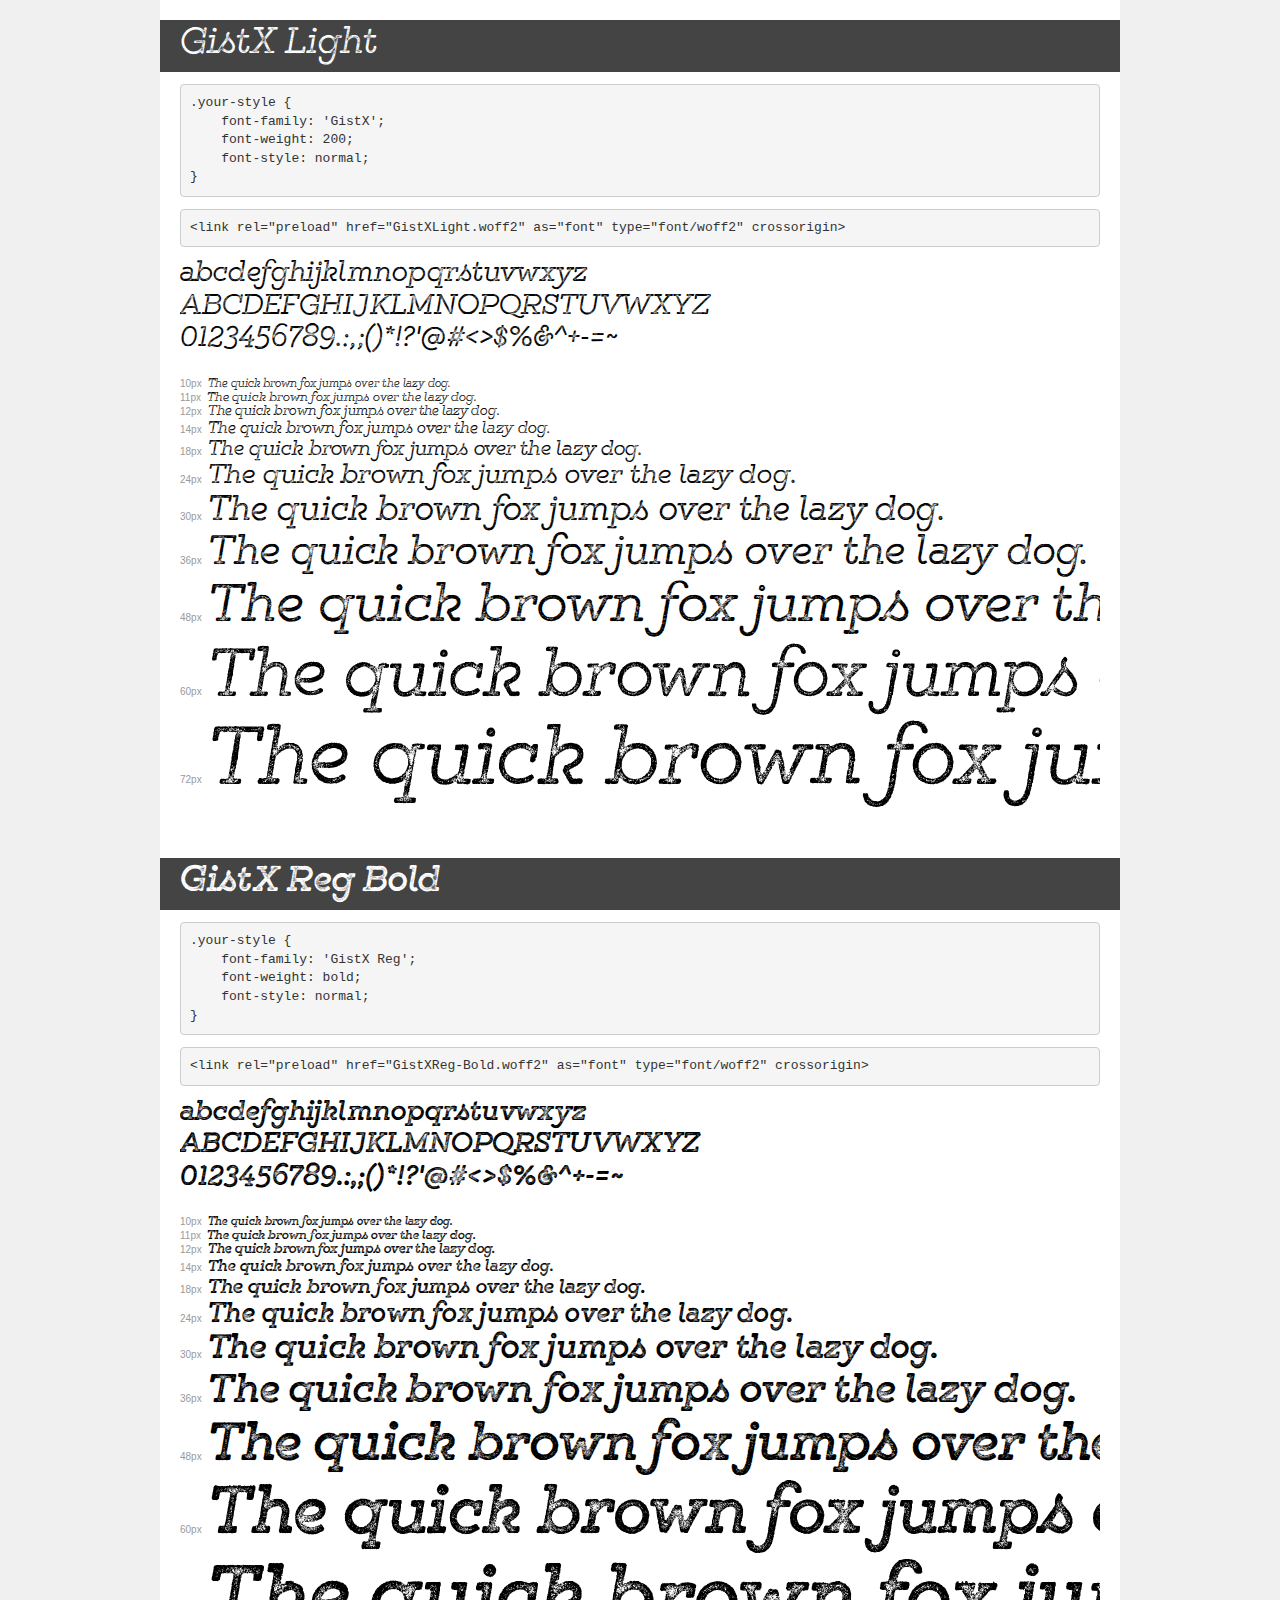
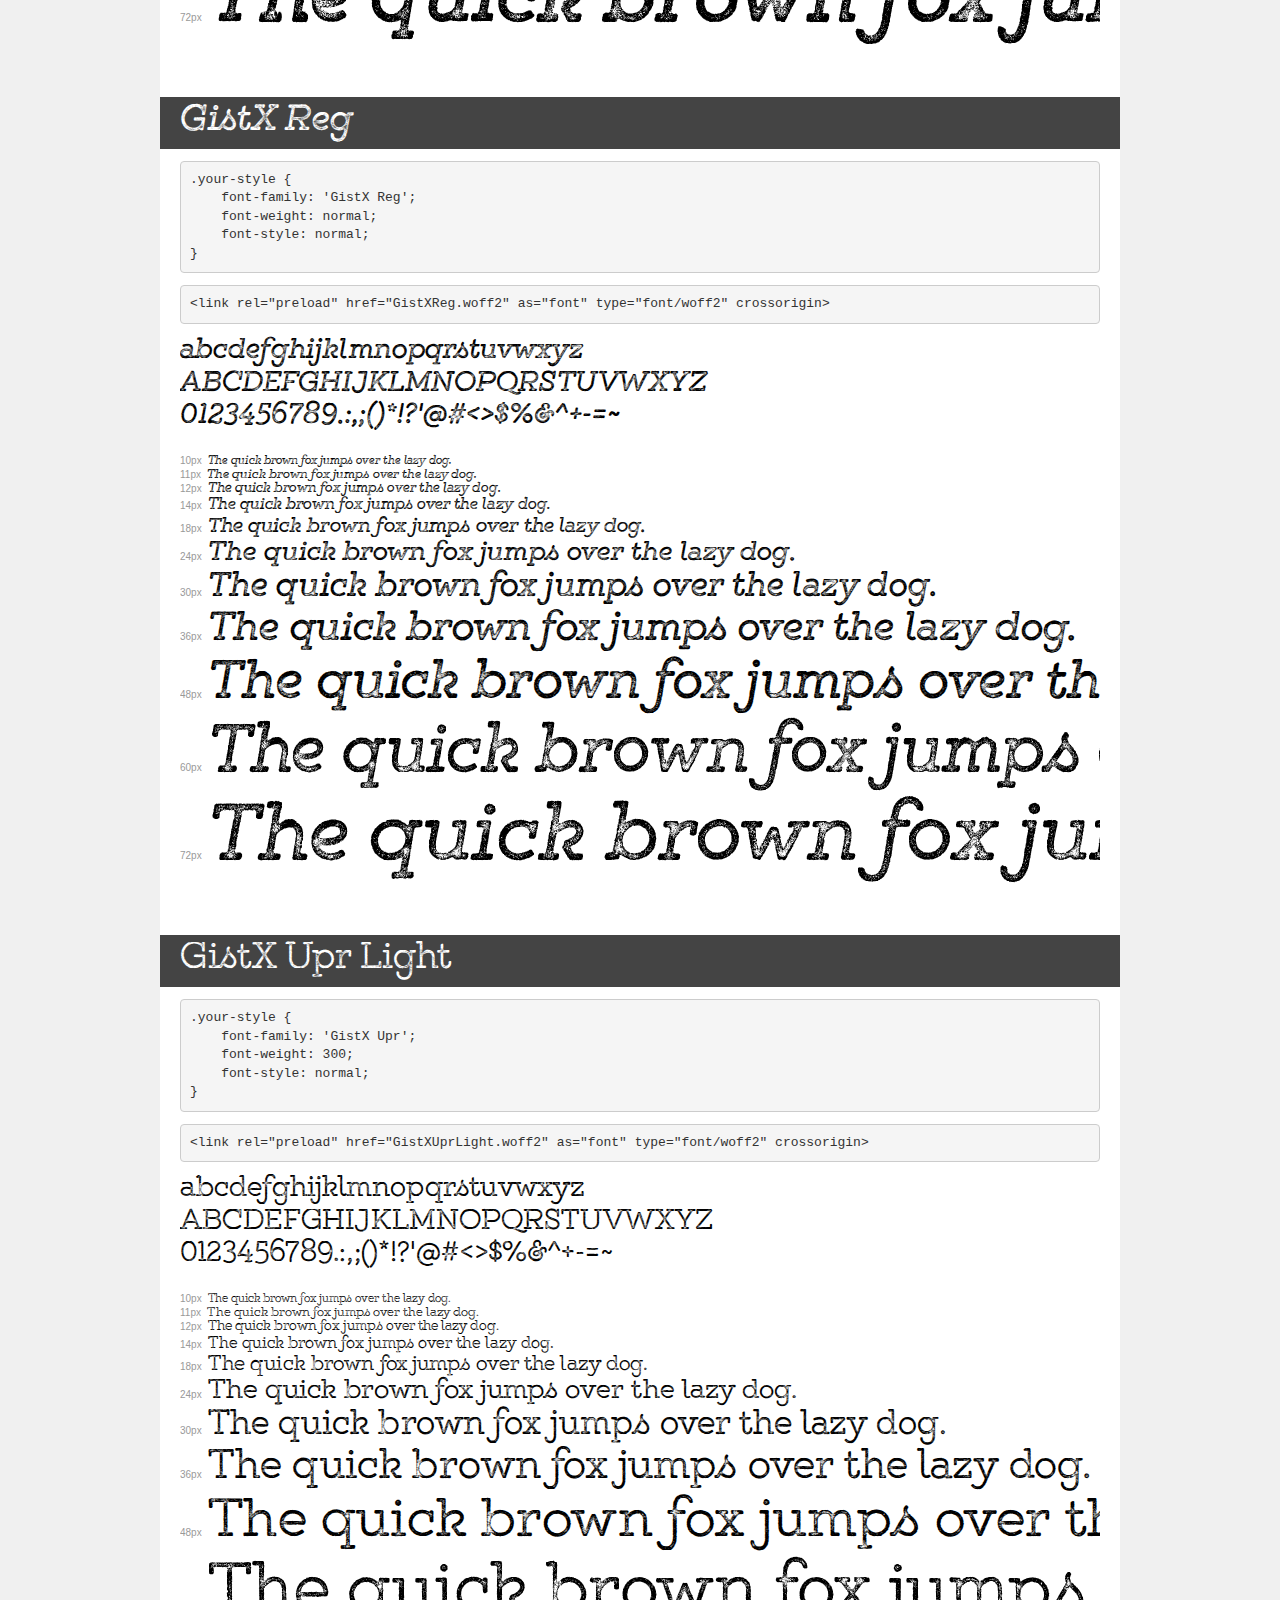
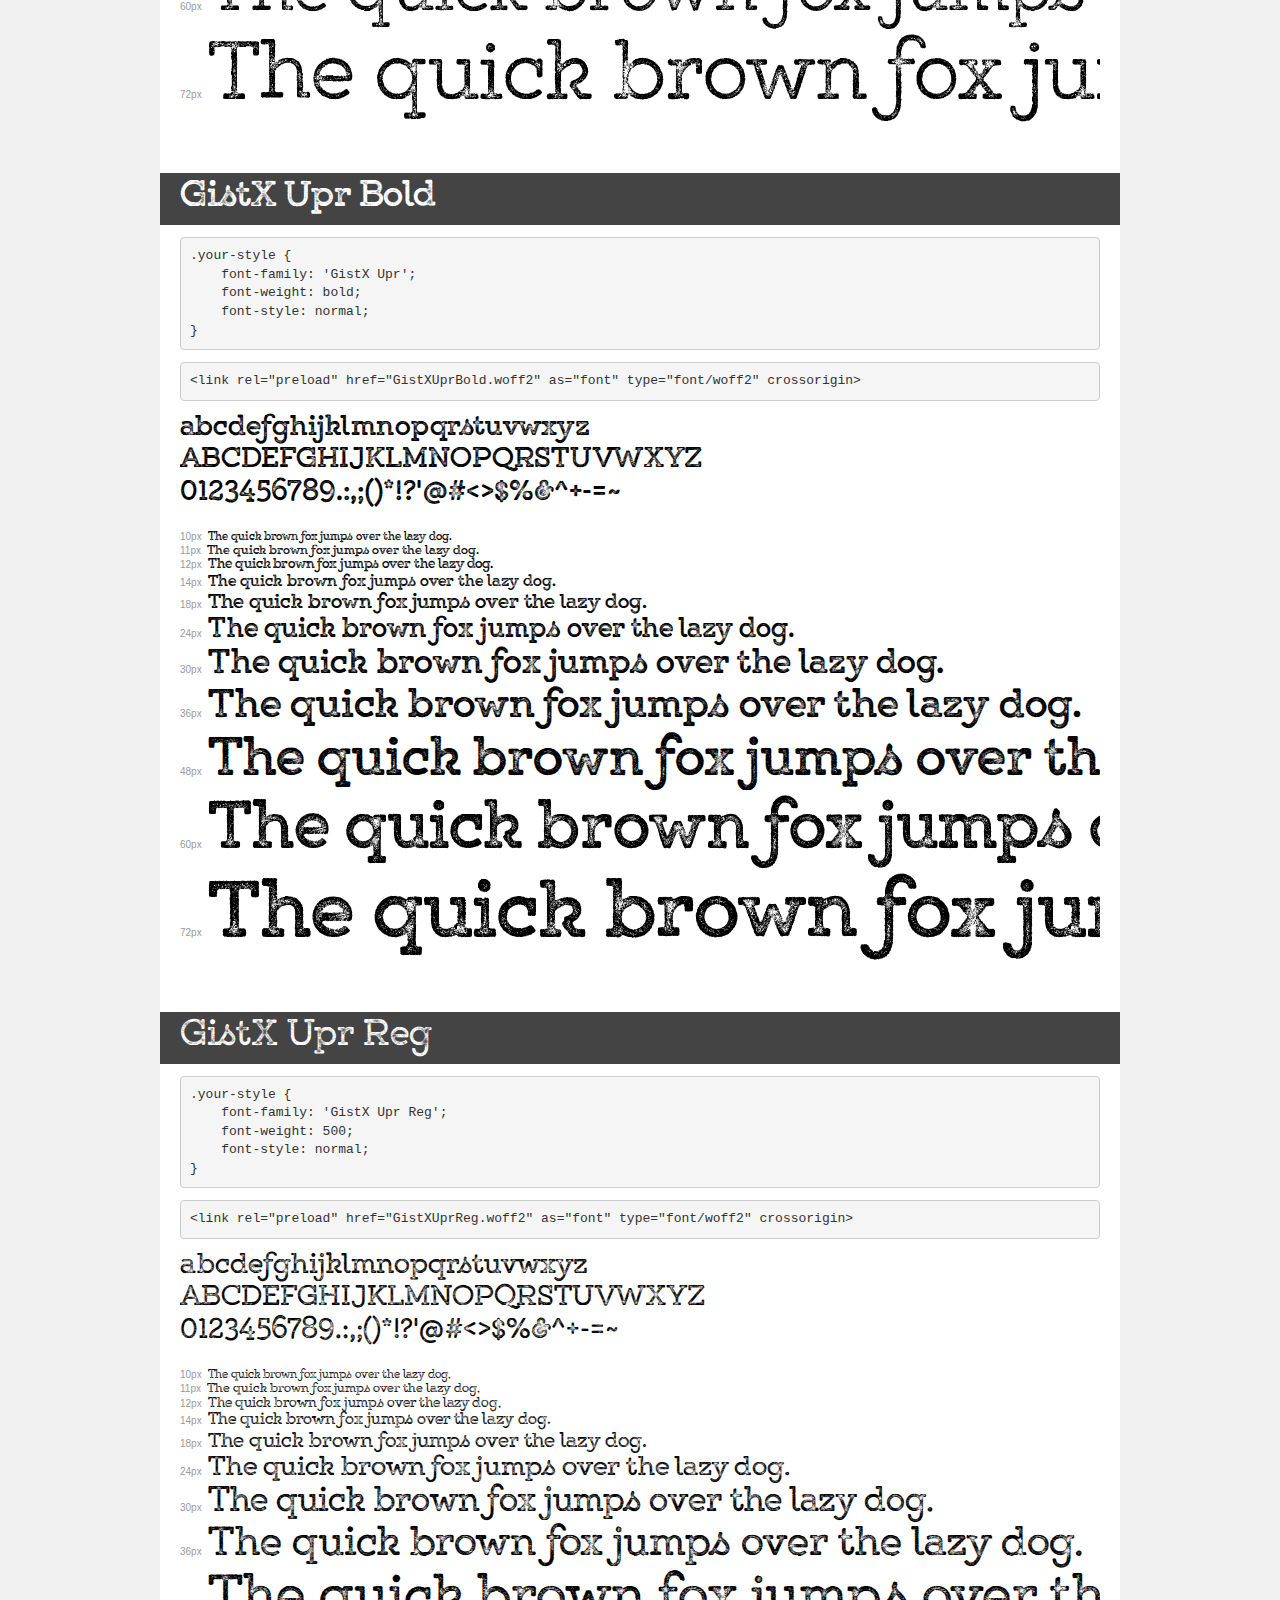
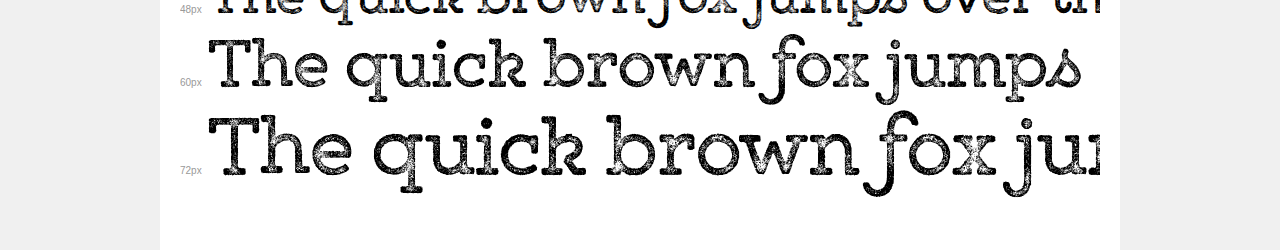
<file: Fonts/Gist/demo.html>
<!DOCTYPE html>
<html lang="en">
<head>
    <meta charset="utf-8">
    <meta http-equiv="X-UA-Compatible" content="IE=edge">
    <meta name="viewport" content="width=device-width, initial-scale=1">
    <meta name="robots" content="noindex, noarchive">
    <meta name="format-detection" content="telephone=no">
    <title>Transfonter demo</title>
    <link href="stylesheet.css" rel="stylesheet">
    <style>
        /*
        http://meyerweb.com/eric/tools/css/reset/
        v2.0 | 20110126
        License: none (public domain)
        */
        html, body, div, span, applet, object, iframe,
        h1, h2, h3, h4, h5, h6, p, blockquote, pre,
        a, abbr, acronym, address, big, cite, code,
        del, dfn, em, img, ins, kbd, q, s, samp,
        small, strike, strong, sub, sup, tt, var,
        b, u, i, center,
        dl, dt, dd, ol, ul, li,
        fieldset, form, label, legend,
        table, caption, tbody, tfoot, thead, tr, th, td,
        article, aside, canvas, details, embed,
        figure, figcaption, footer, header, hgroup,
        menu, nav, output, ruby, section, summary,
        time, mark, audio, video {
            margin: 0;
            padding: 0;
            border: 0;
            font-size: 100%;
            font: inherit;
            vertical-align: baseline;
        }
        /* HTML5 display-role reset for older browsers */
        article, aside, details, figcaption, figure,
        footer, header, hgroup, menu, nav, section {
            display: block;
        }
        body {
            line-height: 1;
        }
        ol, ul {
            list-style: none;
        }
        blockquote, q {
            quotes: none;
        }
        blockquote:before, blockquote:after,
        q:before, q:after {
            content: '';
            content: none;
        }
        table {
            border-collapse: collapse;
            border-spacing: 0;
        }
        /* demo styles */
        body {
            background: #f0f0f0;
            color: #000;
        }
        .page {
            background: #fff;
            width: 920px;
            margin: 0 auto;
            padding: 20px 20px 0 20px;
            overflow: hidden;
        }
        .font-container {
            overflow-x: auto;
            overflow-y: hidden;
            margin-bottom: 40px;
            line-height: 1.3;
            white-space: nowrap;
            padding-bottom: 5px;
        }
        h1 {
            position: relative;
            background: #444;
            font-size: 32px;
            color: #fff;
            padding: 10px 20px;
            margin: 0 -20px 12px -20px;
        }
        .letters {
            font-size: 25px;
            margin-bottom: 20px;
        }
        .s10:before {
            content: '10px';
        }
        .s11:before {
            content: '11px';
        }
        .s12:before {
            content: '12px';
        }
        .s14:before {
            content: '14px';
        }
        .s18:before {
            content: '18px';
        }
        .s24:before {
            content: '24px';
        }
        .s30:before {
            content: '30px';
        }
        .s36:before {
            content: '36px';
        }
        .s48:before {
            content: '48px';
        }
        .s60:before {
            content: '60px';
        }
        .s72:before {
            content: '72px';
        }
        .s10:before, .s11:before, .s12:before, .s14:before,
        .s18:before, .s24:before, .s30:before, .s36:before,
        .s48:before, .s60:before, .s72:before {
            font-family: Arial, sans-serif;
            font-size: 10px;
            font-weight: normal;
            font-style: normal;
            color: #999;
            padding-right: 6px;
        }
        pre {
            display: block;
            padding: 9px;
            margin: 0 0 12px;
            font-family: Monaco, Menlo, Consolas, "Courier New", monospace;
            font-size: 13px;
            line-height: 1.428571429;
            color: #333;
            font-weight: normal;
            font-style: normal;
            background-color: #f5f5f5;
            border: 1px solid #ccc;
            overflow-x: auto;
            border-radius: 4px;
        }
        /* responsive */
        @media (max-width: 959px) {
            .page {
                width: auto;
                margin: 0;
            }
        }
    </style>
</head>
<body>
<div class="page">
    <div class="demo">
        <h1 style="font-family: 'GistX'; font-weight: 200; font-style: normal;">GistX Light</h1>
        <pre title="Usage">.your-style {
    font-family: 'GistX';
    font-weight: 200;
    font-style: normal;
}</pre>
        <pre title="Preload (optional)">
&lt;link rel=&quot;preload&quot; href=&quot;GistXLight.woff2&quot; as=&quot;font&quot; type=&quot;font/woff2&quot; crossorigin&gt;</pre>
        <div class="font-container" style="font-family: 'GistX'; font-weight: 200; font-style: normal;">
            <p class="letters">
                abcdefghijklmnopqrstuvwxyz<br>
ABCDEFGHIJKLMNOPQRSTUVWXYZ<br>
                0123456789.:,;()*!?'@#&lt;&gt;$%&^+-=~
            </p>
            <p class="s10" style="font-size: 10px;">The quick brown fox jumps over the lazy dog.</p>
            <p class="s11" style="font-size: 11px;">The quick brown fox jumps over the lazy dog.</p>
            <p class="s12" style="font-size: 12px;">The quick brown fox jumps over the lazy dog.</p>
            <p class="s14" style="font-size: 14px;">The quick brown fox jumps over the lazy dog.</p>
            <p class="s18" style="font-size: 18px;">The quick brown fox jumps over the lazy dog.</p>
            <p class="s24" style="font-size: 24px;">The quick brown fox jumps over the lazy dog.</p>
            <p class="s30" style="font-size: 30px;">The quick brown fox jumps over the lazy dog.</p>
            <p class="s36" style="font-size: 36px;">The quick brown fox jumps over the lazy dog.</p>
            <p class="s48" style="font-size: 48px;">The quick brown fox jumps over the lazy dog.</p>
            <p class="s60" style="font-size: 60px;">The quick brown fox jumps over the lazy dog.</p>
            <p class="s72" style="font-size: 72px;">The quick brown fox jumps over the lazy dog.</p>
        </div>
    </div>

    <div class="demo">
        <h1 style="font-family: 'GistX Reg'; font-weight: bold; font-style: normal;">GistX Reg Bold</h1>
        <pre title="Usage">.your-style {
    font-family: 'GistX Reg';
    font-weight: bold;
    font-style: normal;
}</pre>
        <pre title="Preload (optional)">
&lt;link rel=&quot;preload&quot; href=&quot;GistXReg-Bold.woff2&quot; as=&quot;font&quot; type=&quot;font/woff2&quot; crossorigin&gt;</pre>
        <div class="font-container" style="font-family: 'GistX Reg'; font-weight: bold; font-style: normal;">
            <p class="letters">
                abcdefghijklmnopqrstuvwxyz<br>
ABCDEFGHIJKLMNOPQRSTUVWXYZ<br>
                0123456789.:,;()*!?'@#&lt;&gt;$%&^+-=~
            </p>
            <p class="s10" style="font-size: 10px;">The quick brown fox jumps over the lazy dog.</p>
            <p class="s11" style="font-size: 11px;">The quick brown fox jumps over the lazy dog.</p>
            <p class="s12" style="font-size: 12px;">The quick brown fox jumps over the lazy dog.</p>
            <p class="s14" style="font-size: 14px;">The quick brown fox jumps over the lazy dog.</p>
            <p class="s18" style="font-size: 18px;">The quick brown fox jumps over the lazy dog.</p>
            <p class="s24" style="font-size: 24px;">The quick brown fox jumps over the lazy dog.</p>
            <p class="s30" style="font-size: 30px;">The quick brown fox jumps over the lazy dog.</p>
            <p class="s36" style="font-size: 36px;">The quick brown fox jumps over the lazy dog.</p>
            <p class="s48" style="font-size: 48px;">The quick brown fox jumps over the lazy dog.</p>
            <p class="s60" style="font-size: 60px;">The quick brown fox jumps over the lazy dog.</p>
            <p class="s72" style="font-size: 72px;">The quick brown fox jumps over the lazy dog.</p>
        </div>
    </div>

    <div class="demo">
        <h1 style="font-family: 'GistX Reg'; font-weight: normal; font-style: normal;">GistX Reg</h1>
        <pre title="Usage">.your-style {
    font-family: 'GistX Reg';
    font-weight: normal;
    font-style: normal;
}</pre>
        <pre title="Preload (optional)">
&lt;link rel=&quot;preload&quot; href=&quot;GistXReg.woff2&quot; as=&quot;font&quot; type=&quot;font/woff2&quot; crossorigin&gt;</pre>
        <div class="font-container" style="font-family: 'GistX Reg'; font-weight: normal; font-style: normal;">
            <p class="letters">
                abcdefghijklmnopqrstuvwxyz<br>
ABCDEFGHIJKLMNOPQRSTUVWXYZ<br>
                0123456789.:,;()*!?'@#&lt;&gt;$%&^+-=~
            </p>
            <p class="s10" style="font-size: 10px;">The quick brown fox jumps over the lazy dog.</p>
            <p class="s11" style="font-size: 11px;">The quick brown fox jumps over the lazy dog.</p>
            <p class="s12" style="font-size: 12px;">The quick brown fox jumps over the lazy dog.</p>
            <p class="s14" style="font-size: 14px;">The quick brown fox jumps over the lazy dog.</p>
            <p class="s18" style="font-size: 18px;">The quick brown fox jumps over the lazy dog.</p>
            <p class="s24" style="font-size: 24px;">The quick brown fox jumps over the lazy dog.</p>
            <p class="s30" style="font-size: 30px;">The quick brown fox jumps over the lazy dog.</p>
            <p class="s36" style="font-size: 36px;">The quick brown fox jumps over the lazy dog.</p>
            <p class="s48" style="font-size: 48px;">The quick brown fox jumps over the lazy dog.</p>
            <p class="s60" style="font-size: 60px;">The quick brown fox jumps over the lazy dog.</p>
            <p class="s72" style="font-size: 72px;">The quick brown fox jumps over the lazy dog.</p>
        </div>
    </div>

    <div class="demo">
        <h1 style="font-family: 'GistX Upr'; font-weight: 300; font-style: normal;">GistX Upr Light</h1>
        <pre title="Usage">.your-style {
    font-family: 'GistX Upr';
    font-weight: 300;
    font-style: normal;
}</pre>
        <pre title="Preload (optional)">
&lt;link rel=&quot;preload&quot; href=&quot;GistXUprLight.woff2&quot; as=&quot;font&quot; type=&quot;font/woff2&quot; crossorigin&gt;</pre>
        <div class="font-container" style="font-family: 'GistX Upr'; font-weight: 300; font-style: normal;">
            <p class="letters">
                abcdefghijklmnopqrstuvwxyz<br>
ABCDEFGHIJKLMNOPQRSTUVWXYZ<br>
                0123456789.:,;()*!?'@#&lt;&gt;$%&^+-=~
            </p>
            <p class="s10" style="font-size: 10px;">The quick brown fox jumps over the lazy dog.</p>
            <p class="s11" style="font-size: 11px;">The quick brown fox jumps over the lazy dog.</p>
            <p class="s12" style="font-size: 12px;">The quick brown fox jumps over the lazy dog.</p>
            <p class="s14" style="font-size: 14px;">The quick brown fox jumps over the lazy dog.</p>
            <p class="s18" style="font-size: 18px;">The quick brown fox jumps over the lazy dog.</p>
            <p class="s24" style="font-size: 24px;">The quick brown fox jumps over the lazy dog.</p>
            <p class="s30" style="font-size: 30px;">The quick brown fox jumps over the lazy dog.</p>
            <p class="s36" style="font-size: 36px;">The quick brown fox jumps over the lazy dog.</p>
            <p class="s48" style="font-size: 48px;">The quick brown fox jumps over the lazy dog.</p>
            <p class="s60" style="font-size: 60px;">The quick brown fox jumps over the lazy dog.</p>
            <p class="s72" style="font-size: 72px;">The quick brown fox jumps over the lazy dog.</p>
        </div>
    </div>

    <div class="demo">
        <h1 style="font-family: 'GistX Upr'; font-weight: bold; font-style: normal;">GistX Upr Bold</h1>
        <pre title="Usage">.your-style {
    font-family: 'GistX Upr';
    font-weight: bold;
    font-style: normal;
}</pre>
        <pre title="Preload (optional)">
&lt;link rel=&quot;preload&quot; href=&quot;GistXUprBold.woff2&quot; as=&quot;font&quot; type=&quot;font/woff2&quot; crossorigin&gt;</pre>
        <div class="font-container" style="font-family: 'GistX Upr'; font-weight: bold; font-style: normal;">
            <p class="letters">
                abcdefghijklmnopqrstuvwxyz<br>
ABCDEFGHIJKLMNOPQRSTUVWXYZ<br>
                0123456789.:,;()*!?'@#&lt;&gt;$%&^+-=~
            </p>
            <p class="s10" style="font-size: 10px;">The quick brown fox jumps over the lazy dog.</p>
            <p class="s11" style="font-size: 11px;">The quick brown fox jumps over the lazy dog.</p>
            <p class="s12" style="font-size: 12px;">The quick brown fox jumps over the lazy dog.</p>
            <p class="s14" style="font-size: 14px;">The quick brown fox jumps over the lazy dog.</p>
            <p class="s18" style="font-size: 18px;">The quick brown fox jumps over the lazy dog.</p>
            <p class="s24" style="font-size: 24px;">The quick brown fox jumps over the lazy dog.</p>
            <p class="s30" style="font-size: 30px;">The quick brown fox jumps over the lazy dog.</p>
            <p class="s36" style="font-size: 36px;">The quick brown fox jumps over the lazy dog.</p>
            <p class="s48" style="font-size: 48px;">The quick brown fox jumps over the lazy dog.</p>
            <p class="s60" style="font-size: 60px;">The quick brown fox jumps over the lazy dog.</p>
            <p class="s72" style="font-size: 72px;">The quick brown fox jumps over the lazy dog.</p>
        </div>
    </div>

    <div class="demo">
        <h1 style="font-family: 'GistX Upr Reg'; font-weight: 500; font-style: normal;">GistX Upr Reg</h1>
        <pre title="Usage">.your-style {
    font-family: 'GistX Upr Reg';
    font-weight: 500;
    font-style: normal;
}</pre>
        <pre title="Preload (optional)">
&lt;link rel=&quot;preload&quot; href=&quot;GistXUprReg.woff2&quot; as=&quot;font&quot; type=&quot;font/woff2&quot; crossorigin&gt;</pre>
        <div class="font-container" style="font-family: 'GistX Upr Reg'; font-weight: 500; font-style: normal;">
            <p class="letters">
                abcdefghijklmnopqrstuvwxyz<br>
ABCDEFGHIJKLMNOPQRSTUVWXYZ<br>
                0123456789.:,;()*!?'@#&lt;&gt;$%&^+-=~
            </p>
            <p class="s10" style="font-size: 10px;">The quick brown fox jumps over the lazy dog.</p>
            <p class="s11" style="font-size: 11px;">The quick brown fox jumps over the lazy dog.</p>
            <p class="s12" style="font-size: 12px;">The quick brown fox jumps over the lazy dog.</p>
            <p class="s14" style="font-size: 14px;">The quick brown fox jumps over the lazy dog.</p>
            <p class="s18" style="font-size: 18px;">The quick brown fox jumps over the lazy dog.</p>
            <p class="s24" style="font-size: 24px;">The quick brown fox jumps over the lazy dog.</p>
            <p class="s30" style="font-size: 30px;">The quick brown fox jumps over the lazy dog.</p>
            <p class="s36" style="font-size: 36px;">The quick brown fox jumps over the lazy dog.</p>
            <p class="s48" style="font-size: 48px;">The quick brown fox jumps over the lazy dog.</p>
            <p class="s60" style="font-size: 60px;">The quick brown fox jumps over the lazy dog.</p>
            <p class="s72" style="font-size: 72px;">The quick brown fox jumps over the lazy dog.</p>
        </div>
    </div>

</div>
</body>
</html>
</file>
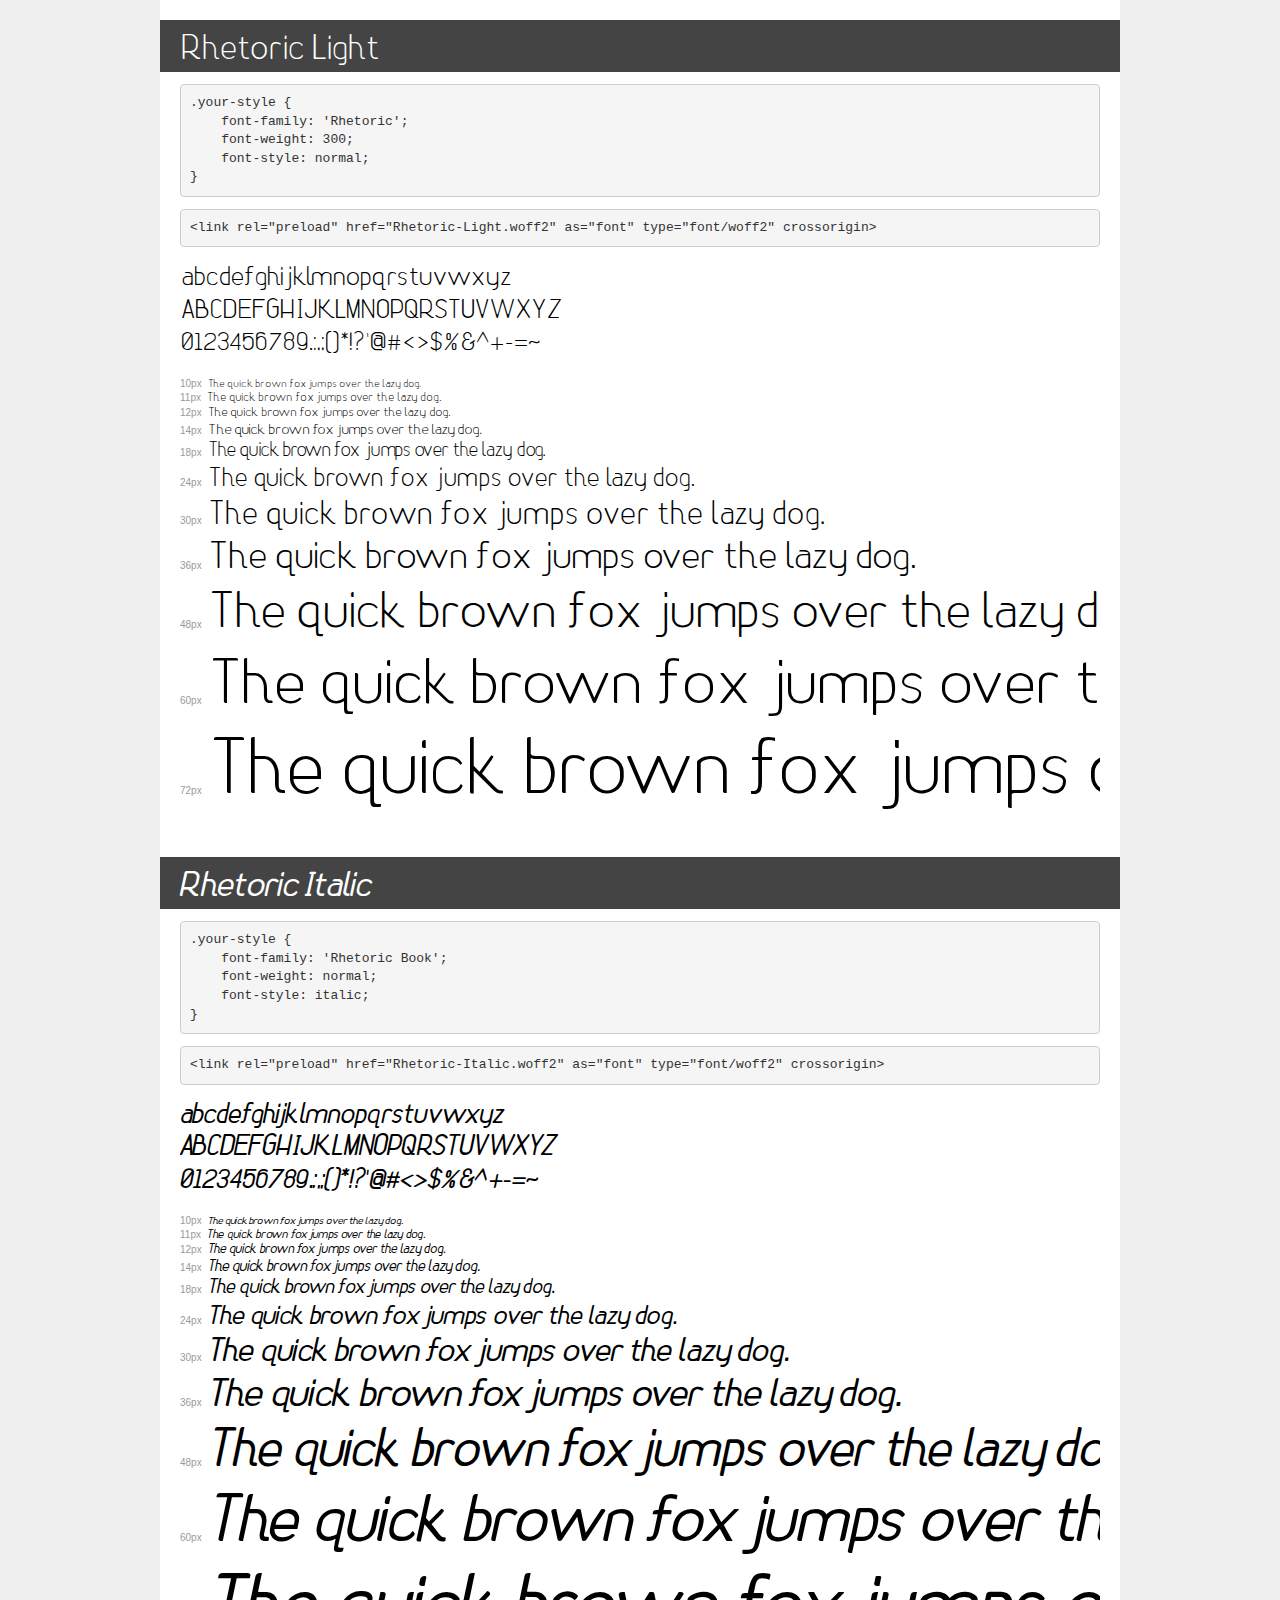
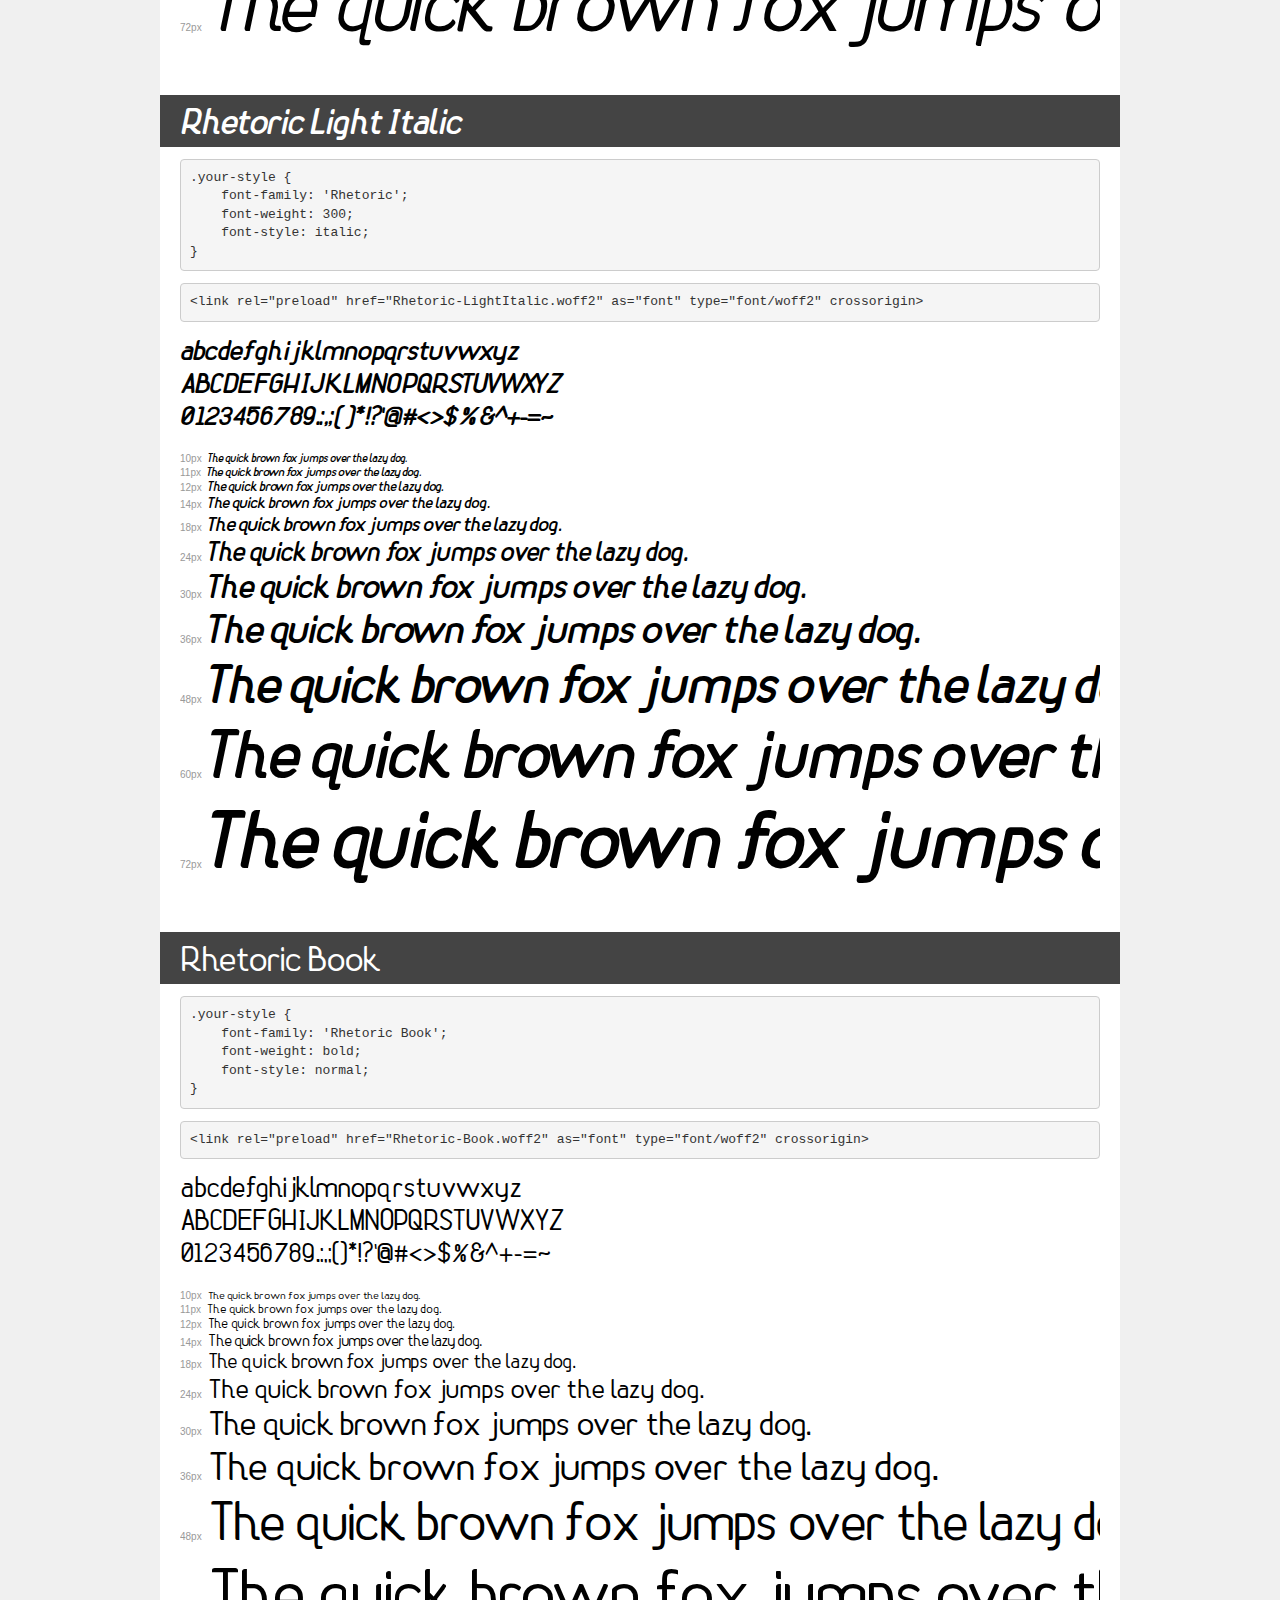
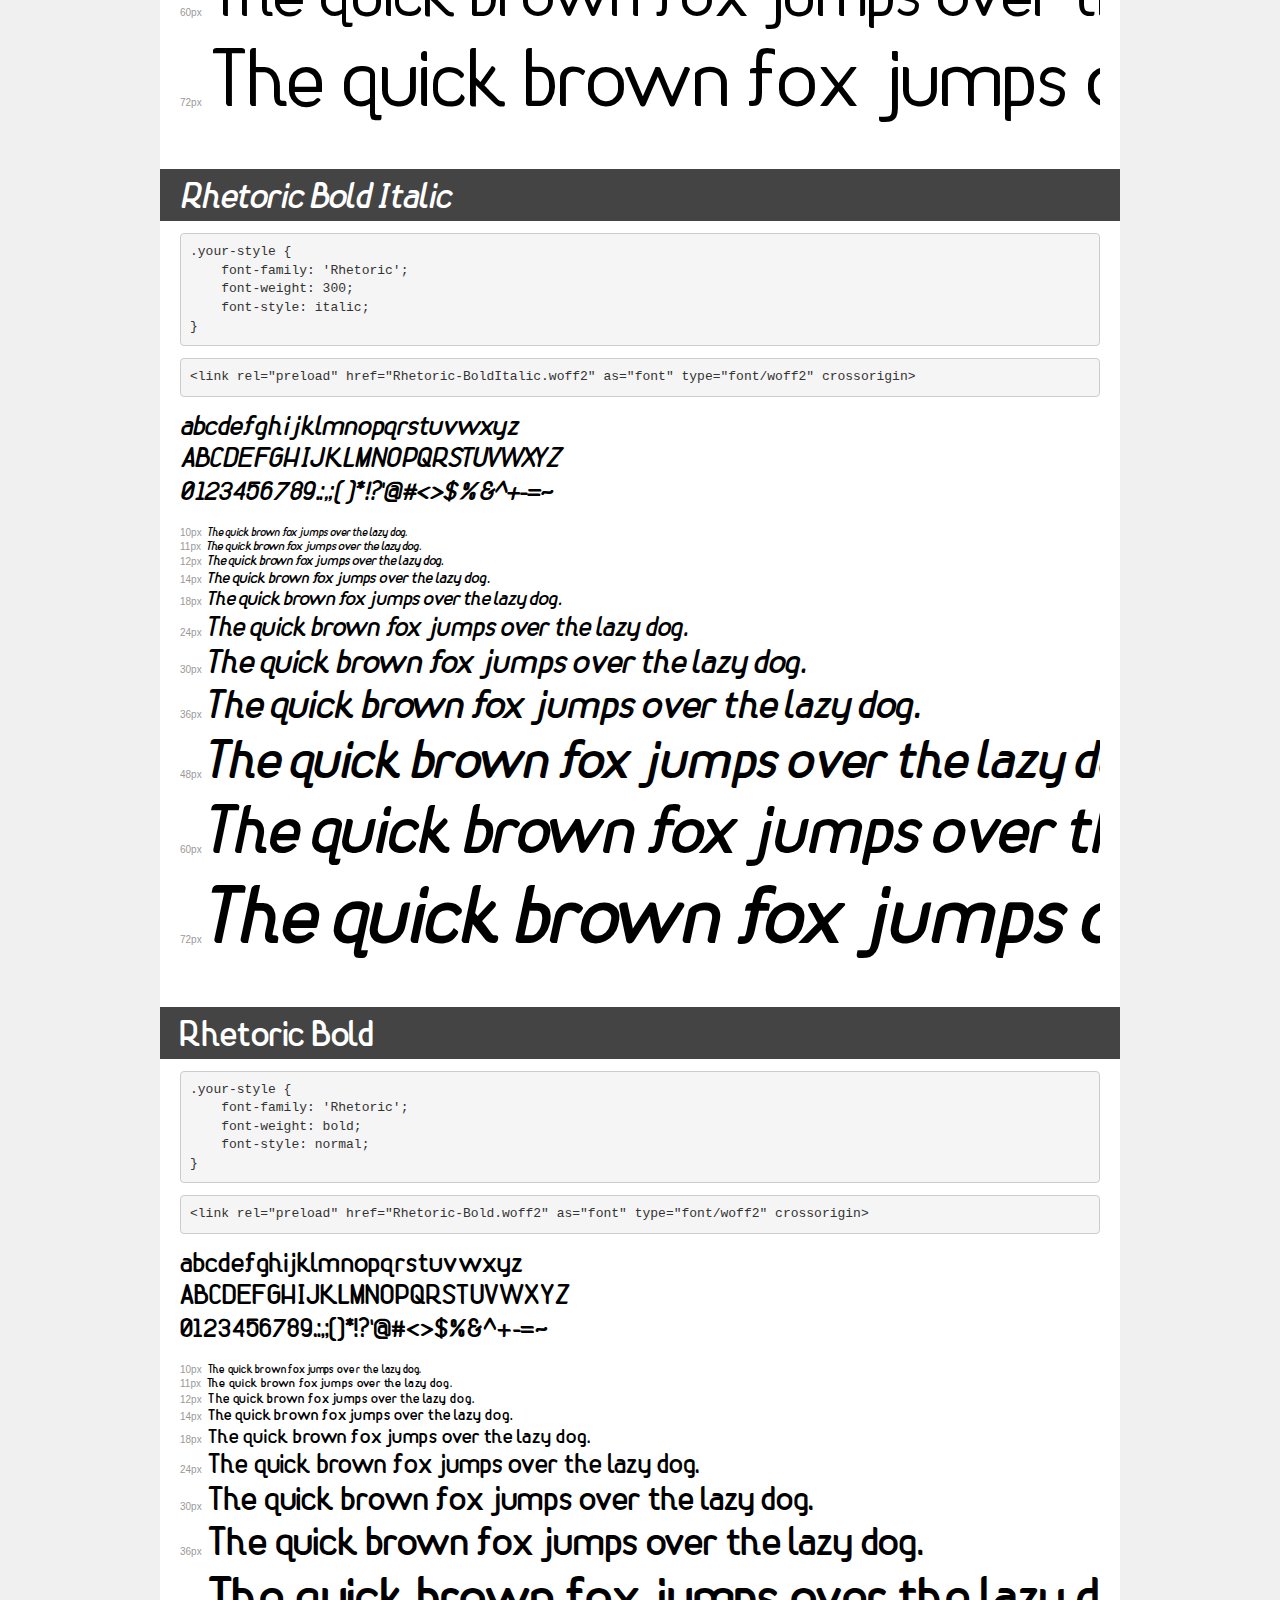
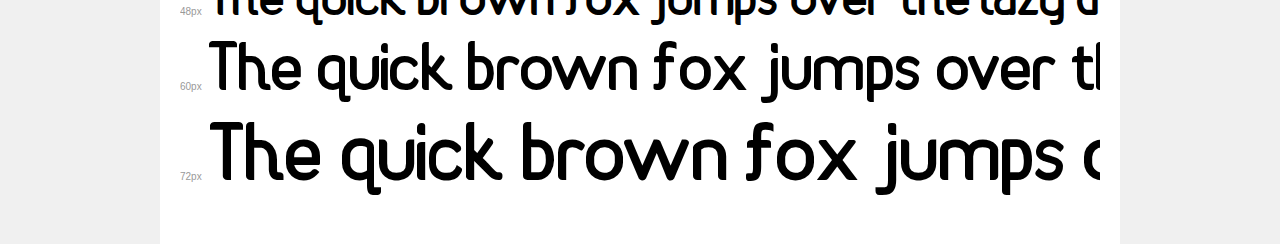
<file: Fonts/Rhetoric/demo.html>
<!DOCTYPE html>
<html lang="en">
<head>
    <meta charset="utf-8">
    <meta http-equiv="X-UA-Compatible" content="IE=edge">
    <meta name="viewport" content="width=device-width, initial-scale=1">
    <meta name="robots" content="noindex, noarchive">
    <meta name="format-detection" content="telephone=no">
    <title>Transfonter demo</title>
    <link href="stylesheet.css" rel="stylesheet">
    <style>
        /*
        http://meyerweb.com/eric/tools/css/reset/
        v2.0 | 20110126
        License: none (public domain)
        */
        html, body, div, span, applet, object, iframe,
        h1, h2, h3, h4, h5, h6, p, blockquote, pre,
        a, abbr, acronym, address, big, cite, code,
        del, dfn, em, img, ins, kbd, q, s, samp,
        small, strike, strong, sub, sup, tt, var,
        b, u, i, center,
        dl, dt, dd, ol, ul, li,
        fieldset, form, label, legend,
        table, caption, tbody, tfoot, thead, tr, th, td,
        article, aside, canvas, details, embed,
        figure, figcaption, footer, header, hgroup,
        menu, nav, output, ruby, section, summary,
        time, mark, audio, video {
            margin: 0;
            padding: 0;
            border: 0;
            font-size: 100%;
            font: inherit;
            vertical-align: baseline;
        }
        /* HTML5 display-role reset for older browsers */
        article, aside, details, figcaption, figure,
        footer, header, hgroup, menu, nav, section {
            display: block;
        }
        body {
            line-height: 1;
        }
        ol, ul {
            list-style: none;
        }
        blockquote, q {
            quotes: none;
        }
        blockquote:before, blockquote:after,
        q:before, q:after {
            content: '';
            content: none;
        }
        table {
            border-collapse: collapse;
            border-spacing: 0;
        }
        /* demo styles */
        body {
            background: #f0f0f0;
            color: #000;
        }
        .page {
            background: #fff;
            width: 920px;
            margin: 0 auto;
            padding: 20px 20px 0 20px;
            overflow: hidden;
        }
        .font-container {
            overflow-x: auto;
            overflow-y: hidden;
            margin-bottom: 40px;
            line-height: 1.3;
            white-space: nowrap;
            padding-bottom: 5px;
        }
        h1 {
            position: relative;
            background: #444;
            font-size: 32px;
            color: #fff;
            padding: 10px 20px;
            margin: 0 -20px 12px -20px;
        }
        .letters {
            font-size: 25px;
            margin-bottom: 20px;
        }
        .s10:before {
            content: '10px';
        }
        .s11:before {
            content: '11px';
        }
        .s12:before {
            content: '12px';
        }
        .s14:before {
            content: '14px';
        }
        .s18:before {
            content: '18px';
        }
        .s24:before {
            content: '24px';
        }
        .s30:before {
            content: '30px';
        }
        .s36:before {
            content: '36px';
        }
        .s48:before {
            content: '48px';
        }
        .s60:before {
            content: '60px';
        }
        .s72:before {
            content: '72px';
        }
        .s10:before, .s11:before, .s12:before, .s14:before,
        .s18:before, .s24:before, .s30:before, .s36:before,
        .s48:before, .s60:before, .s72:before {
            font-family: Arial, sans-serif;
            font-size: 10px;
            font-weight: normal;
            font-style: normal;
            color: #999;
            padding-right: 6px;
        }
        pre {
            display: block;
            padding: 9px;
            margin: 0 0 12px;
            font-family: Monaco, Menlo, Consolas, "Courier New", monospace;
            font-size: 13px;
            line-height: 1.428571429;
            color: #333;
            font-weight: normal;
            font-style: normal;
            background-color: #f5f5f5;
            border: 1px solid #ccc;
            overflow-x: auto;
            border-radius: 4px;
        }
        /* responsive */
        @media (max-width: 959px) {
            .page {
                width: auto;
                margin: 0;
            }
        }
    </style>
</head>
<body>
<div class="page">
    <div class="demo">
        <h1 style="font-family: 'Rhetoric'; font-weight: 300; font-style: normal;">Rhetoric Light</h1>
        <pre title="Usage">.your-style {
    font-family: 'Rhetoric';
    font-weight: 300;
    font-style: normal;
}</pre>
        <pre title="Preload (optional)">
&lt;link rel=&quot;preload&quot; href=&quot;Rhetoric-Light.woff2&quot; as=&quot;font&quot; type=&quot;font/woff2&quot; crossorigin&gt;</pre>
        <div class="font-container" style="font-family: 'Rhetoric'; font-weight: 300; font-style: normal;">
            <p class="letters">
                abcdefghijklmnopqrstuvwxyz<br>
ABCDEFGHIJKLMNOPQRSTUVWXYZ<br>
                0123456789.:,;()*!?'@#&lt;&gt;$%&^+-=~
            </p>
            <p class="s10" style="font-size: 10px;">The quick brown fox jumps over the lazy dog.</p>
            <p class="s11" style="font-size: 11px;">The quick brown fox jumps over the lazy dog.</p>
            <p class="s12" style="font-size: 12px;">The quick brown fox jumps over the lazy dog.</p>
            <p class="s14" style="font-size: 14px;">The quick brown fox jumps over the lazy dog.</p>
            <p class="s18" style="font-size: 18px;">The quick brown fox jumps over the lazy dog.</p>
            <p class="s24" style="font-size: 24px;">The quick brown fox jumps over the lazy dog.</p>
            <p class="s30" style="font-size: 30px;">The quick brown fox jumps over the lazy dog.</p>
            <p class="s36" style="font-size: 36px;">The quick brown fox jumps over the lazy dog.</p>
            <p class="s48" style="font-size: 48px;">The quick brown fox jumps over the lazy dog.</p>
            <p class="s60" style="font-size: 60px;">The quick brown fox jumps over the lazy dog.</p>
            <p class="s72" style="font-size: 72px;">The quick brown fox jumps over the lazy dog.</p>
        </div>
    </div>

    <div class="demo">
        <h1 style="font-family: 'Rhetoric Book'; font-weight: normal; font-style: italic;">Rhetoric Italic</h1>
        <pre title="Usage">.your-style {
    font-family: 'Rhetoric Book';
    font-weight: normal;
    font-style: italic;
}</pre>
        <pre title="Preload (optional)">
&lt;link rel=&quot;preload&quot; href=&quot;Rhetoric-Italic.woff2&quot; as=&quot;font&quot; type=&quot;font/woff2&quot; crossorigin&gt;</pre>
        <div class="font-container" style="font-family: 'Rhetoric Book'; font-weight: normal; font-style: italic;">
            <p class="letters">
                abcdefghijklmnopqrstuvwxyz<br>
ABCDEFGHIJKLMNOPQRSTUVWXYZ<br>
                0123456789.:,;()*!?'@#&lt;&gt;$%&^+-=~
            </p>
            <p class="s10" style="font-size: 10px;">The quick brown fox jumps over the lazy dog.</p>
            <p class="s11" style="font-size: 11px;">The quick brown fox jumps over the lazy dog.</p>
            <p class="s12" style="font-size: 12px;">The quick brown fox jumps over the lazy dog.</p>
            <p class="s14" style="font-size: 14px;">The quick brown fox jumps over the lazy dog.</p>
            <p class="s18" style="font-size: 18px;">The quick brown fox jumps over the lazy dog.</p>
            <p class="s24" style="font-size: 24px;">The quick brown fox jumps over the lazy dog.</p>
            <p class="s30" style="font-size: 30px;">The quick brown fox jumps over the lazy dog.</p>
            <p class="s36" style="font-size: 36px;">The quick brown fox jumps over the lazy dog.</p>
            <p class="s48" style="font-size: 48px;">The quick brown fox jumps over the lazy dog.</p>
            <p class="s60" style="font-size: 60px;">The quick brown fox jumps over the lazy dog.</p>
            <p class="s72" style="font-size: 72px;">The quick brown fox jumps over the lazy dog.</p>
        </div>
    </div>

    <div class="demo">
        <h1 style="font-family: 'Rhetoric'; font-weight: 300; font-style: italic;">Rhetoric Light Italic</h1>
        <pre title="Usage">.your-style {
    font-family: 'Rhetoric';
    font-weight: 300;
    font-style: italic;
}</pre>
        <pre title="Preload (optional)">
&lt;link rel=&quot;preload&quot; href=&quot;Rhetoric-LightItalic.woff2&quot; as=&quot;font&quot; type=&quot;font/woff2&quot; crossorigin&gt;</pre>
        <div class="font-container" style="font-family: 'Rhetoric'; font-weight: 300; font-style: italic;">
            <p class="letters">
                abcdefghijklmnopqrstuvwxyz<br>
ABCDEFGHIJKLMNOPQRSTUVWXYZ<br>
                0123456789.:,;()*!?'@#&lt;&gt;$%&^+-=~
            </p>
            <p class="s10" style="font-size: 10px;">The quick brown fox jumps over the lazy dog.</p>
            <p class="s11" style="font-size: 11px;">The quick brown fox jumps over the lazy dog.</p>
            <p class="s12" style="font-size: 12px;">The quick brown fox jumps over the lazy dog.</p>
            <p class="s14" style="font-size: 14px;">The quick brown fox jumps over the lazy dog.</p>
            <p class="s18" style="font-size: 18px;">The quick brown fox jumps over the lazy dog.</p>
            <p class="s24" style="font-size: 24px;">The quick brown fox jumps over the lazy dog.</p>
            <p class="s30" style="font-size: 30px;">The quick brown fox jumps over the lazy dog.</p>
            <p class="s36" style="font-size: 36px;">The quick brown fox jumps over the lazy dog.</p>
            <p class="s48" style="font-size: 48px;">The quick brown fox jumps over the lazy dog.</p>
            <p class="s60" style="font-size: 60px;">The quick brown fox jumps over the lazy dog.</p>
            <p class="s72" style="font-size: 72px;">The quick brown fox jumps over the lazy dog.</p>
        </div>
    </div>

    <div class="demo">
        <h1 style="font-family: 'Rhetoric Book'; font-weight: bold; font-style: normal;">Rhetoric Book</h1>
        <pre title="Usage">.your-style {
    font-family: 'Rhetoric Book';
    font-weight: bold;
    font-style: normal;
}</pre>
        <pre title="Preload (optional)">
&lt;link rel=&quot;preload&quot; href=&quot;Rhetoric-Book.woff2&quot; as=&quot;font&quot; type=&quot;font/woff2&quot; crossorigin&gt;</pre>
        <div class="font-container" style="font-family: 'Rhetoric Book'; font-weight: bold; font-style: normal;">
            <p class="letters">
                abcdefghijklmnopqrstuvwxyz<br>
ABCDEFGHIJKLMNOPQRSTUVWXYZ<br>
                0123456789.:,;()*!?'@#&lt;&gt;$%&^+-=~
            </p>
            <p class="s10" style="font-size: 10px;">The quick brown fox jumps over the lazy dog.</p>
            <p class="s11" style="font-size: 11px;">The quick brown fox jumps over the lazy dog.</p>
            <p class="s12" style="font-size: 12px;">The quick brown fox jumps over the lazy dog.</p>
            <p class="s14" style="font-size: 14px;">The quick brown fox jumps over the lazy dog.</p>
            <p class="s18" style="font-size: 18px;">The quick brown fox jumps over the lazy dog.</p>
            <p class="s24" style="font-size: 24px;">The quick brown fox jumps over the lazy dog.</p>
            <p class="s30" style="font-size: 30px;">The quick brown fox jumps over the lazy dog.</p>
            <p class="s36" style="font-size: 36px;">The quick brown fox jumps over the lazy dog.</p>
            <p class="s48" style="font-size: 48px;">The quick brown fox jumps over the lazy dog.</p>
            <p class="s60" style="font-size: 60px;">The quick brown fox jumps over the lazy dog.</p>
            <p class="s72" style="font-size: 72px;">The quick brown fox jumps over the lazy dog.</p>
        </div>
    </div>

    <div class="demo">
        <h1 style="font-family: 'Rhetoric'; font-weight: 300; font-style: italic;">Rhetoric Bold Italic</h1>
        <pre title="Usage">.your-style {
    font-family: 'Rhetoric';
    font-weight: 300;
    font-style: italic;
}</pre>
        <pre title="Preload (optional)">
&lt;link rel=&quot;preload&quot; href=&quot;Rhetoric-BoldItalic.woff2&quot; as=&quot;font&quot; type=&quot;font/woff2&quot; crossorigin&gt;</pre>
        <div class="font-container" style="font-family: 'Rhetoric'; font-weight: 300; font-style: italic;">
            <p class="letters">
                abcdefghijklmnopqrstuvwxyz<br>
ABCDEFGHIJKLMNOPQRSTUVWXYZ<br>
                0123456789.:,;()*!?'@#&lt;&gt;$%&^+-=~
            </p>
            <p class="s10" style="font-size: 10px;">The quick brown fox jumps over the lazy dog.</p>
            <p class="s11" style="font-size: 11px;">The quick brown fox jumps over the lazy dog.</p>
            <p class="s12" style="font-size: 12px;">The quick brown fox jumps over the lazy dog.</p>
            <p class="s14" style="font-size: 14px;">The quick brown fox jumps over the lazy dog.</p>
            <p class="s18" style="font-size: 18px;">The quick brown fox jumps over the lazy dog.</p>
            <p class="s24" style="font-size: 24px;">The quick brown fox jumps over the lazy dog.</p>
            <p class="s30" style="font-size: 30px;">The quick brown fox jumps over the lazy dog.</p>
            <p class="s36" style="font-size: 36px;">The quick brown fox jumps over the lazy dog.</p>
            <p class="s48" style="font-size: 48px;">The quick brown fox jumps over the lazy dog.</p>
            <p class="s60" style="font-size: 60px;">The quick brown fox jumps over the lazy dog.</p>
            <p class="s72" style="font-size: 72px;">The quick brown fox jumps over the lazy dog.</p>
        </div>
    </div>

    <div class="demo">
        <h1 style="font-family: 'Rhetoric'; font-weight: bold; font-style: normal;">Rhetoric Bold</h1>
        <pre title="Usage">.your-style {
    font-family: 'Rhetoric';
    font-weight: bold;
    font-style: normal;
}</pre>
        <pre title="Preload (optional)">
&lt;link rel=&quot;preload&quot; href=&quot;Rhetoric-Bold.woff2&quot; as=&quot;font&quot; type=&quot;font/woff2&quot; crossorigin&gt;</pre>
        <div class="font-container" style="font-family: 'Rhetoric'; font-weight: bold; font-style: normal;">
            <p class="letters">
                abcdefghijklmnopqrstuvwxyz<br>
ABCDEFGHIJKLMNOPQRSTUVWXYZ<br>
                0123456789.:,;()*!?'@#&lt;&gt;$%&^+-=~
            </p>
            <p class="s10" style="font-size: 10px;">The quick brown fox jumps over the lazy dog.</p>
            <p class="s11" style="font-size: 11px;">The quick brown fox jumps over the lazy dog.</p>
            <p class="s12" style="font-size: 12px;">The quick brown fox jumps over the lazy dog.</p>
            <p class="s14" style="font-size: 14px;">The quick brown fox jumps over the lazy dog.</p>
            <p class="s18" style="font-size: 18px;">The quick brown fox jumps over the lazy dog.</p>
            <p class="s24" style="font-size: 24px;">The quick brown fox jumps over the lazy dog.</p>
            <p class="s30" style="font-size: 30px;">The quick brown fox jumps over the lazy dog.</p>
            <p class="s36" style="font-size: 36px;">The quick brown fox jumps over the lazy dog.</p>
            <p class="s48" style="font-size: 48px;">The quick brown fox jumps over the lazy dog.</p>
            <p class="s60" style="font-size: 60px;">The quick brown fox jumps over the lazy dog.</p>
            <p class="s72" style="font-size: 72px;">The quick brown fox jumps over the lazy dog.</p>
        </div>
    </div>

</div>
</body>
</html>
</file>
<file: Fonts/Gist/stylesheet.css>
@font-face {
    font-family: 'GistX';
    src: url('GistXLight.eot');
    src: url('GistXLight.eot?#iefix') format('embedded-opentype'),
        url('GistXLight.woff2') format('woff2'),
        url('GistXLight.woff') format('woff'),
        url('GistXLight.ttf') format('truetype'),
        url('GistXLight.svg#GistXLight') format('svg');
    font-weight: 200;
    font-style: normal;
    font-display: swap;
}

@font-face {
    font-family: 'GistX Reg';
    src: url('GistXReg-Bold.eot');
    src: url('GistXReg-Bold.eot?#iefix') format('embedded-opentype'),
        url('GistXReg-Bold.woff2') format('woff2'),
        url('GistXReg-Bold.woff') format('woff'),
        url('GistXReg-Bold.ttf') format('truetype'),
        url('GistXReg-Bold.svg#GistXReg-Bold') format('svg');
    font-weight: bold;
    font-style: normal;
    font-display: swap;
}

@font-face {
    font-family: 'GistX Reg';
    src: url('GistXReg.eot');
    src: url('GistXReg.eot?#iefix') format('embedded-opentype'),
        url('GistXReg.woff2') format('woff2'),
        url('GistXReg.woff') format('woff'),
        url('GistXReg.ttf') format('truetype'),
        url('GistXReg.svg#GistXReg') format('svg');
    font-weight: normal;
    font-style: normal;
    font-display: swap;
}

@font-face {
    font-family: 'GistX Upr';
    src: url('GistXUprLight.eot');
    src: url('GistXUprLight.eot?#iefix') format('embedded-opentype'),
        url('GistXUprLight.woff2') format('woff2'),
        url('GistXUprLight.woff') format('woff'),
        url('GistXUprLight.ttf') format('truetype'),
        url('GistXUprLight.svg#GistXUprLight') format('svg');
    font-weight: 300;
    font-style: normal;
    font-display: swap;
}

@font-face {
    font-family: 'GistX Upr';
    src: url('GistXUprBold.eot');
    src: url('GistXUprBold.eot?#iefix') format('embedded-opentype'),
        url('GistXUprBold.woff2') format('woff2'),
        url('GistXUprBold.woff') format('woff'),
        url('GistXUprBold.ttf') format('truetype'),
        url('GistXUprBold.svg#GistXUprBold') format('svg');
    font-weight: bold;
    font-style: normal;
    font-display: swap;
}

@font-face {
    font-family: 'GistX Upr Reg';
    src: url('GistXUprReg.eot');
    src: url('GistXUprReg.eot?#iefix') format('embedded-opentype'),
        url('GistXUprReg.woff2') format('woff2'),
        url('GistXUprReg.woff') format('woff'),
        url('GistXUprReg.ttf') format('truetype'),
        url('GistXUprReg.svg#GistXUprReg') format('svg');
    font-weight: 500;
    font-style: normal;
    font-display: swap;
}
</file>
<file: Fonts/Rhetoric/stylesheet.css>
@font-face {
    font-family: 'Rhetoric';
    src: url('Rhetoric-Light.eot');
    src: url('Rhetoric-Light.eot?#iefix') format('embedded-opentype'),
        url('Rhetoric-Light.woff2') format('woff2'),
        url('Rhetoric-Light.woff') format('woff'),
        url('Rhetoric-Light.ttf') format('truetype'),
        url('Rhetoric-Light.svg#Rhetoric-Light') format('svg');
    font-weight: 300;
    font-style: normal;
    font-display: swap;
}

@font-face {
    font-family: 'Rhetoric Book';
    src: url('Rhetoric-Italic.eot');
    src: url('Rhetoric-Italic.eot?#iefix') format('embedded-opentype'),
        url('Rhetoric-Italic.woff2') format('woff2'),
        url('Rhetoric-Italic.woff') format('woff'),
        url('Rhetoric-Italic.ttf') format('truetype'),
        url('Rhetoric-Italic.svg#Rhetoric-Italic') format('svg');
    font-weight: normal;
    font-style: italic;
    font-display: swap;
}

@font-face {
    font-family: 'Rhetoric';
    src: url('Rhetoric-LightItalic.eot');
    src: url('Rhetoric-LightItalic.eot?#iefix') format('embedded-opentype'),
        url('Rhetoric-LightItalic.woff2') format('woff2'),
        url('Rhetoric-LightItalic.woff') format('woff'),
        url('Rhetoric-LightItalic.ttf') format('truetype'),
        url('Rhetoric-LightItalic.svg#Rhetoric-LightItalic') format('svg');
    font-weight: 300;
    font-style: italic;
    font-display: swap;
}

@font-face {
    font-family: 'Rhetoric Book';
    src: url('Rhetoric-Book.eot');
    src: url('Rhetoric-Book.eot?#iefix') format('embedded-opentype'),
        url('Rhetoric-Book.woff2') format('woff2'),
        url('Rhetoric-Book.woff') format('woff'),
        url('Rhetoric-Book.ttf') format('truetype'),
        url('Rhetoric-Book.svg#Rhetoric-Book') format('svg');
    font-weight: bold;
    font-style: normal;
    font-display: swap;
}

@font-face {
    font-family: 'Rhetoric';
    src: url('Rhetoric-BoldItalic.eot');
    src: url('Rhetoric-BoldItalic.eot?#iefix') format('embedded-opentype'),
        url('Rhetoric-BoldItalic.woff2') format('woff2'),
        url('Rhetoric-BoldItalic.woff') format('woff'),
        url('Rhetoric-BoldItalic.ttf') format('truetype'),
        url('Rhetoric-BoldItalic.svg#Rhetoric-BoldItalic') format('svg');
    font-weight: 300;
    font-style: italic;
    font-display: swap;
}

@font-face {
    font-family: 'Rhetoric';
    src: url('Rhetoric-Bold.eot');
    src: url('Rhetoric-Bold.eot?#iefix') format('embedded-opentype'),
        url('Rhetoric-Bold.woff2') format('woff2'),
        url('Rhetoric-Bold.woff') format('woff'),
        url('Rhetoric-Bold.ttf') format('truetype'),
        url('Rhetoric-Bold.svg#Rhetoric-Bold') format('svg');
    font-weight: bold;
    font-style: normal;
    font-display: swap;
}
</file>
